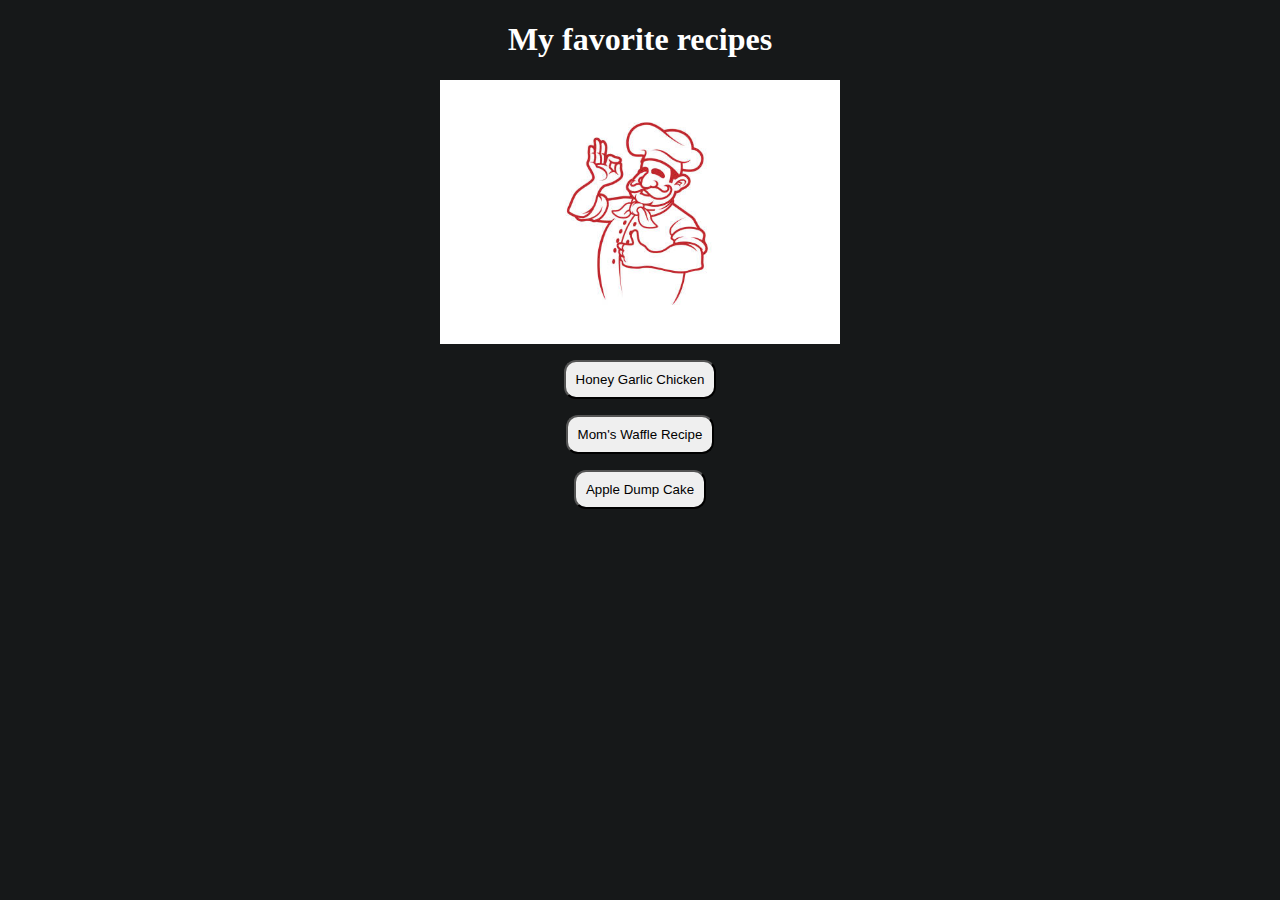
<file: index.html>
<!DOCTYPE html>
<html lang="en">
    <head>
        <meta charset="UTF-8">
        <title>Odin Recipes</title>
        <link rel="stylesheet" href="style.css">
        <h1>My favorite recipes</h1>
    </head>
    <body id="background">
        <div>
        <img class="chef" src="./odin-links-and-images/images/chef.png" alt="chef">
        </div>
        <div class="recipe-links hover">
        <p>
            <a href="./recipes/honey-garlic-chicken.html"><button type="button" class="button">Honey Garlic Chicken</button></a>
        </p>
        <p>
            <a href="./recipes/moms-waffle-recipe.html"><button type="button" class="button">Mom's Waffle Recipe</button></a>
        </p>
        <p>
            <a href="./recipes/apple-dump-cake.html"><button type="button" class="button">Apple Dump Cake</button></a>
        </p>
        </div>

    </body>
</html>
</file>
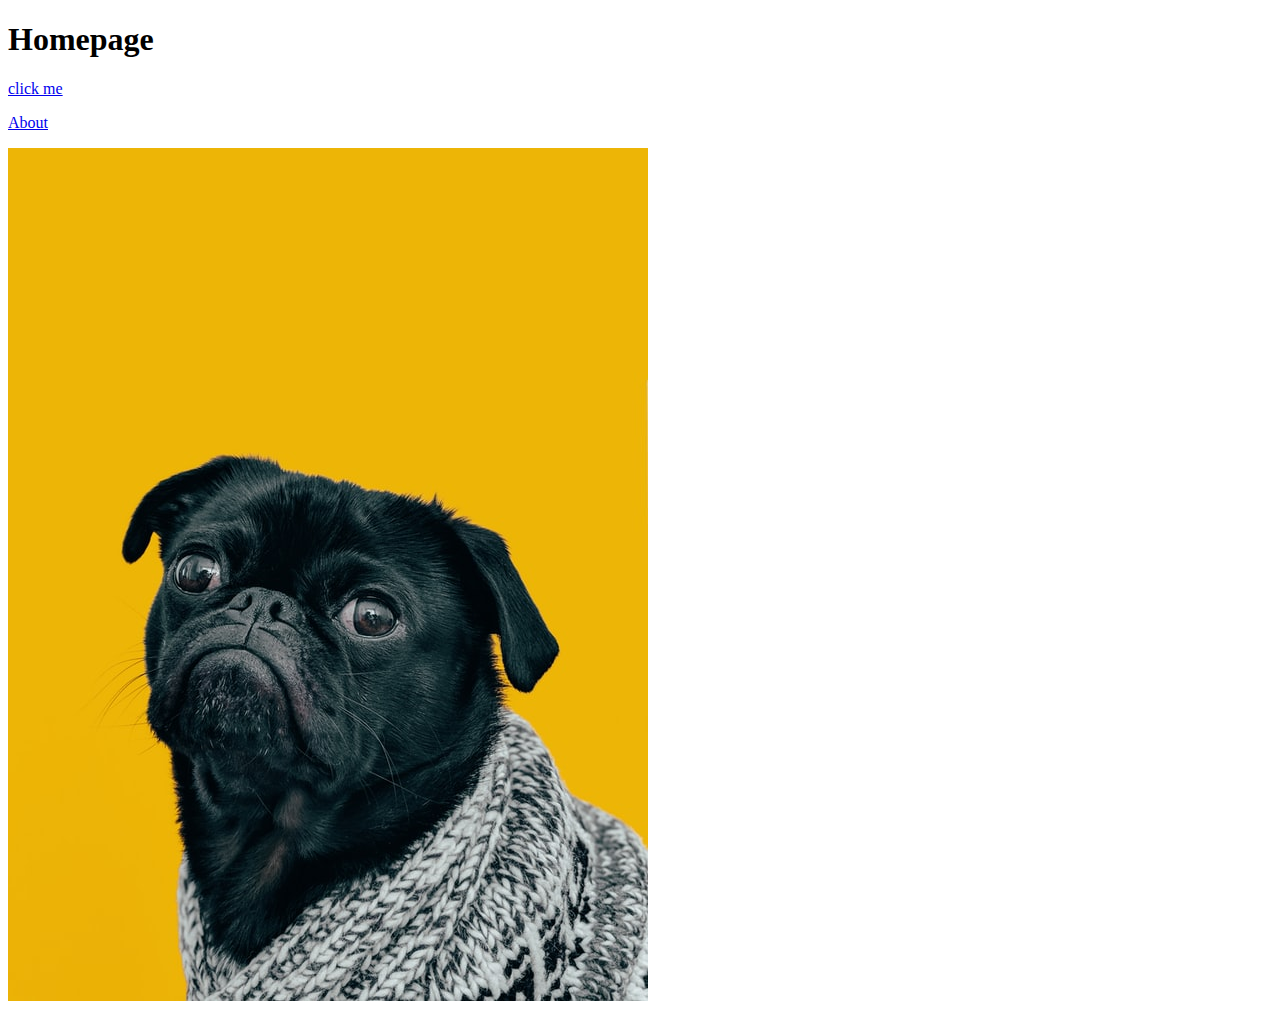
<file: odin-links-and-images/index.html>
<!DOCTYPE html>
<html lang="en">
    <head>
        <meta charset="UTF-8">
        <title>Links and Images</title>
    </head>
    <body>
        <h1>Homepage</h1>
        <a href="https://www.theodinproject.com/about">click me</a>

        <P><a href="./pages/about.html">About</a></P>
        <img src="images/dog.jpg" alt="This is a gloriou picture of charles">
    </body>
</html>
</file>
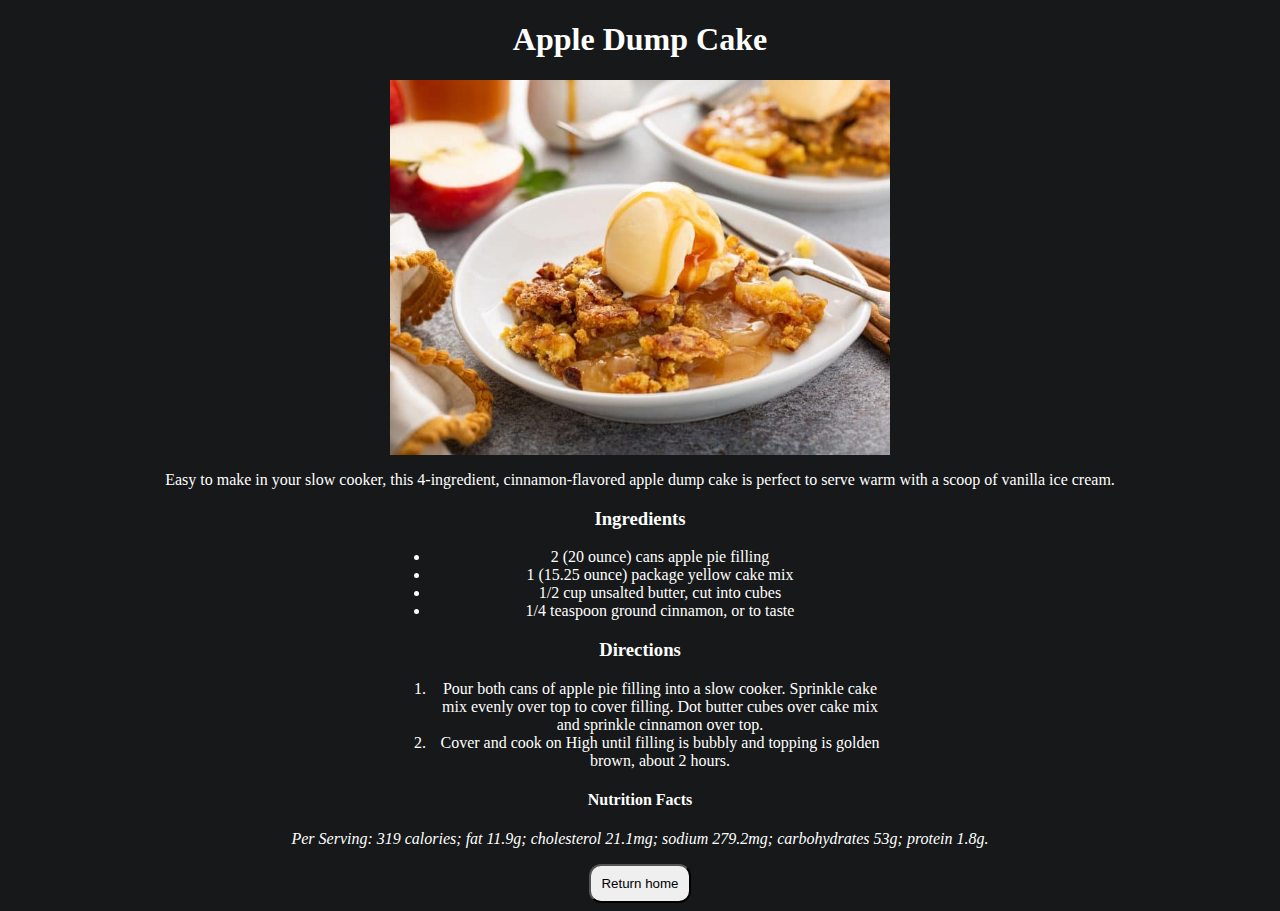
<file: recipes/apple-dump-cake.html>
<!DOCTYPE html>
<html lang="en">
<head>
    <meta charset="UTF-8">
    <title>Apple Dump Cake</title>
    <link rel="stylesheet" href="./../style.css">
    <h1>Apple Dump Cake</h1>
</head>
<body>
    <div>
    <img class="apple" src="./../odin-links-and-images/images/apple-dump-cake.png" alt="Apple Dump Cake">
    </div>

    <div class="apple-waffle-chicken-text">

    <p>Easy to make in your slow cooker, this 4-ingredient, cinnamon-flavored apple dump cake is perfect to serve warm with a scoop of vanilla ice cream.</p>

    <h3>Ingredients</h3>
    <ul>
 
        <li>2 (20 ounce) cans apple pie filling</li>
        <li>1 (15.25 ounce) package yellow cake mix</li>
        <li>1/2 cup unsalted butter, cut into cubes</li>
        <li>1/4 teaspoon ground cinnamon, or to taste</li>

    </ul>
    <h3>Directions</h3>
    <ol>
    <li>Pour both cans of apple pie filling into a slow cooker. Sprinkle cake mix evenly over top to cover filling. Dot butter cubes over cake mix and sprinkle cinnamon over top.</li>
    <li>Cover and cook on High until filling is bubbly and topping is golden brown, about 2 hours.</li>
    </ol>
 
    <h4>Nutrition Facts</h4>
    <p><em>Per Serving: 319 calories; fat 11.9g; cholesterol 21.1mg; sodium 279.2mg; carbohydrates 53g; protein 1.8g.</em></p>

    <a href="./../index.html"><button class="button">Return home</button></a>

    </div>
 
</body>
</html>
</file>
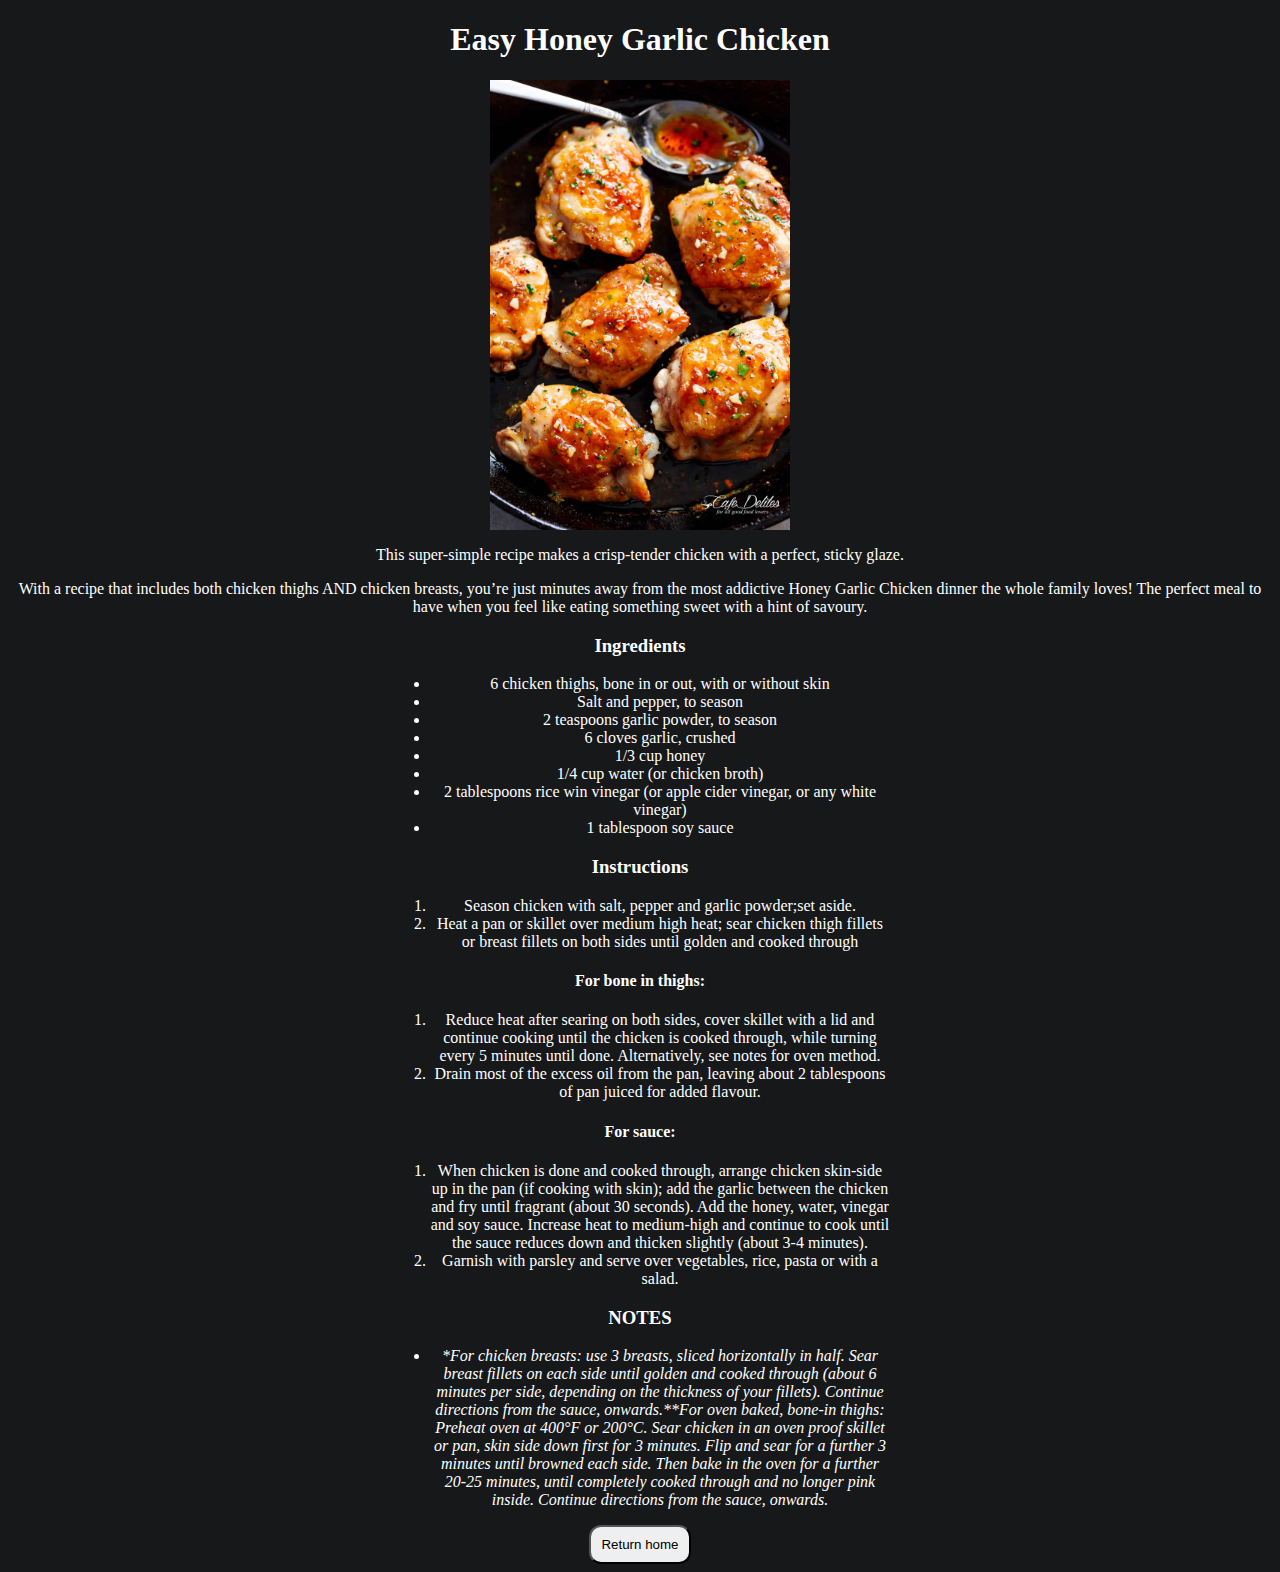
<file: recipes/honey-garlic-chicken.html>
<!DOCTYPE html>
<html lang="en">
<head>
    <meta charset="UTF-8">
    <title>Chicken</title>
    <link rel="stylesheet" href="./../style.css">
    <h1>Easy Honey Garlic Chicken</h1>
</head>
<body>
    <div>
    <img class="chicken" src="./../odin-links-and-images/images/Honey-Garlic-Chicken.jpg" alt="Easy Honey Garlic Chicken">
    </div>
    <p>This super-simple recipe makes a crisp-tender chicken with a perfect, sticky glaze.
    </p>
    <p> With a recipe that includes both chicken thighs AND chicken breasts, you’re just minutes away from the most addictive Honey Garlic Chicken dinner the whole family loves! The perfect meal to have when you feel like eating something sweet with a hint of savoury.       
    </p>

    <p><h3>Ingredients</h3>
    </p>
    <ul>
        <li>6 chicken thighs, bone in or out, with or without skin</li>
        <li>Salt and pepper, to season</li>
        <li>2 teaspoons garlic powder, to season</li>
        <li>6 cloves garlic, crushed</li>
        <li>1/3 cup honey</li>
        <li>1/4 cup water (or chicken broth)</li>
        <li>2 tablespoons rice win vinegar (or apple cider vinegar, or any white vinegar)</li>
        <li>1 tablespoon soy sauce</li>
    </ul>
    <p><h3>Instructions</h3></p>
    <ol>
        <li>Season chicken with salt, pepper and garlic powder;set aside.</li>
        <li>Heat a pan or skillet over medium high heat; sear chicken thigh fillets or breast fillets on both sides until golden and cooked through</li>
    </ol>
    <p><h4>For bone in thighs:</h4></p>
    <ol>
        <li>Reduce heat after searing on both sides, cover skillet with a lid and continue cooking until the chicken is cooked through, while turning every 5 minutes until done. Alternatively, see notes for oven method.</li>
        <li>Drain most of the excess oil from the pan, leaving about 2 tablespoons of pan juiced for added flavour.</li>
    </ol>
    <p><h4>For sauce:</h4></p>
    <ol>
        <li>When chicken is done and cooked through, arrange chicken skin-side up in the pan (if cooking with skin); add the garlic between the chicken and fry until fragrant (about 30 seconds). Add the honey, water, vinegar and soy sauce. Increase heat to medium-high and continue to cook until the sauce reduces down and thicken slightly (about 3-4 minutes).</li>
        <li>Garnish with parsley and serve over vegetables, rice, pasta or with a salad.</li>
    </ol>
    <h3>NOTES</h3>
    <ul>
        <li><em>*For chicken breasts: use 3 breasts, sliced horizontally in half. Sear breast fillets on each side until golden and cooked through (about 6 minutes per side, depending on the thickness of your fillets). Continue directions from the sauce, onwards.**For oven baked, bone-in thighs: Preheat oven at 400°F or 200°C. Sear chicken in an oven proof skillet or pan, skin side down first for 3 minutes. Flip and sear for a further 3 minutes until browned each side. Then bake in the oven for a further 20-25 minutes, until completely cooked through and no longer pink inside. Continue directions from the sauce, onwards.</em></li>
    </ul>
    <a href="./../index.html"><button class="button">Return home</button></a>
</body>
</html>
</file>
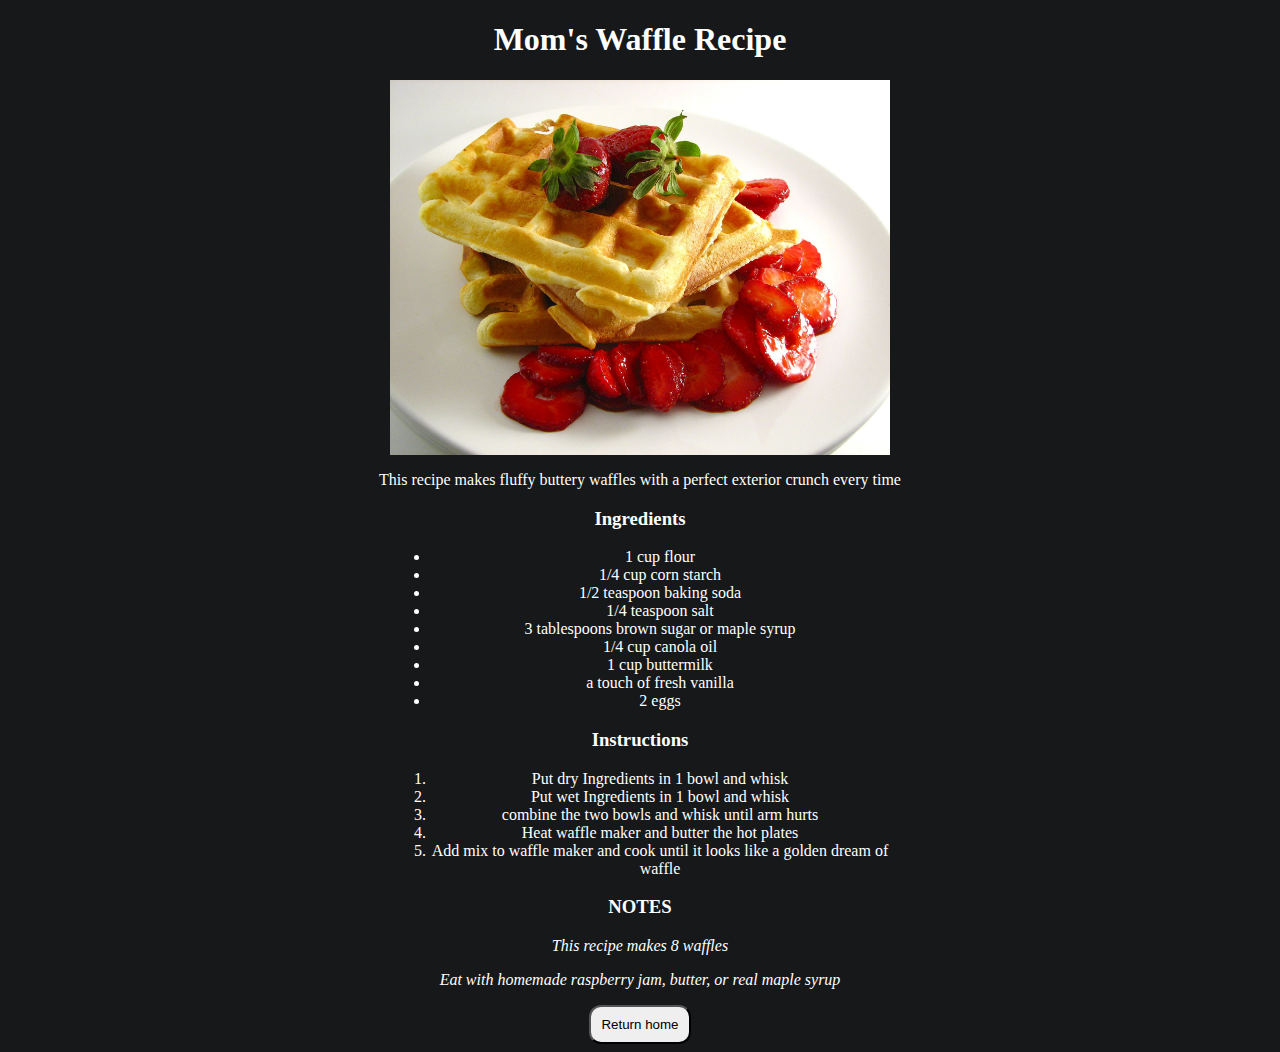
<file: recipes/moms-waffle-recipe.html>
<!DOCTYPE html>
<html lang="en">
<head>
    <meta charset="UTF-8">

    <title>Mom's Waffles</title>
    <link rel="stylesheet" href="./../style.css">
    <h1>Mom's Waffle Recipe</h1>
</head>
<body>
    <div>
    <img class="waffle" src="./../odin-links-and-images/images/waffle.jpg" alt="waffle">
    </div>
    <p>This recipe makes fluffy buttery waffles with a perfect exterior crunch every time</p>

    <p><h3>Ingredients</h3>
    </p>
    <ul>
        <li>1 cup flour</li>
        <li>1/4 cup corn starch</li>
        <li>1/2 teaspoon baking soda</li>
        <li>1/4 teaspoon salt</li>
        <li>3 tablespoons brown sugar or maple syrup</li>
        <li>1/4 cup canola oil</li>
        <li>1 cup buttermilk</li>
        <li>a touch of fresh vanilla</li>
        <li>2 eggs</li>
    </ul>
    <h3>Instructions</h3>
    <ol>
        <li>Put dry Ingredients in 1 bowl and whisk</li>
        <li>Put wet Ingredients in 1 bowl and whisk</li>
        <li>combine the two bowls and whisk until arm hurts</li>
        <li>Heat waffle maker and butter the hot plates</li>
        <li>Add mix to waffle maker and cook until it looks like a golden dream of waffle</li>
    </ol>
    <h3>NOTES</h3>
    <p><em>This recipe makes 8 waffles</em></p>
    <p><em>Eat with homemade raspberry jam, butter, or real maple syrup</em>
    </p>
    <a href="./../index.html"><button>Return home</button></a>
</body>
</html>
</file>
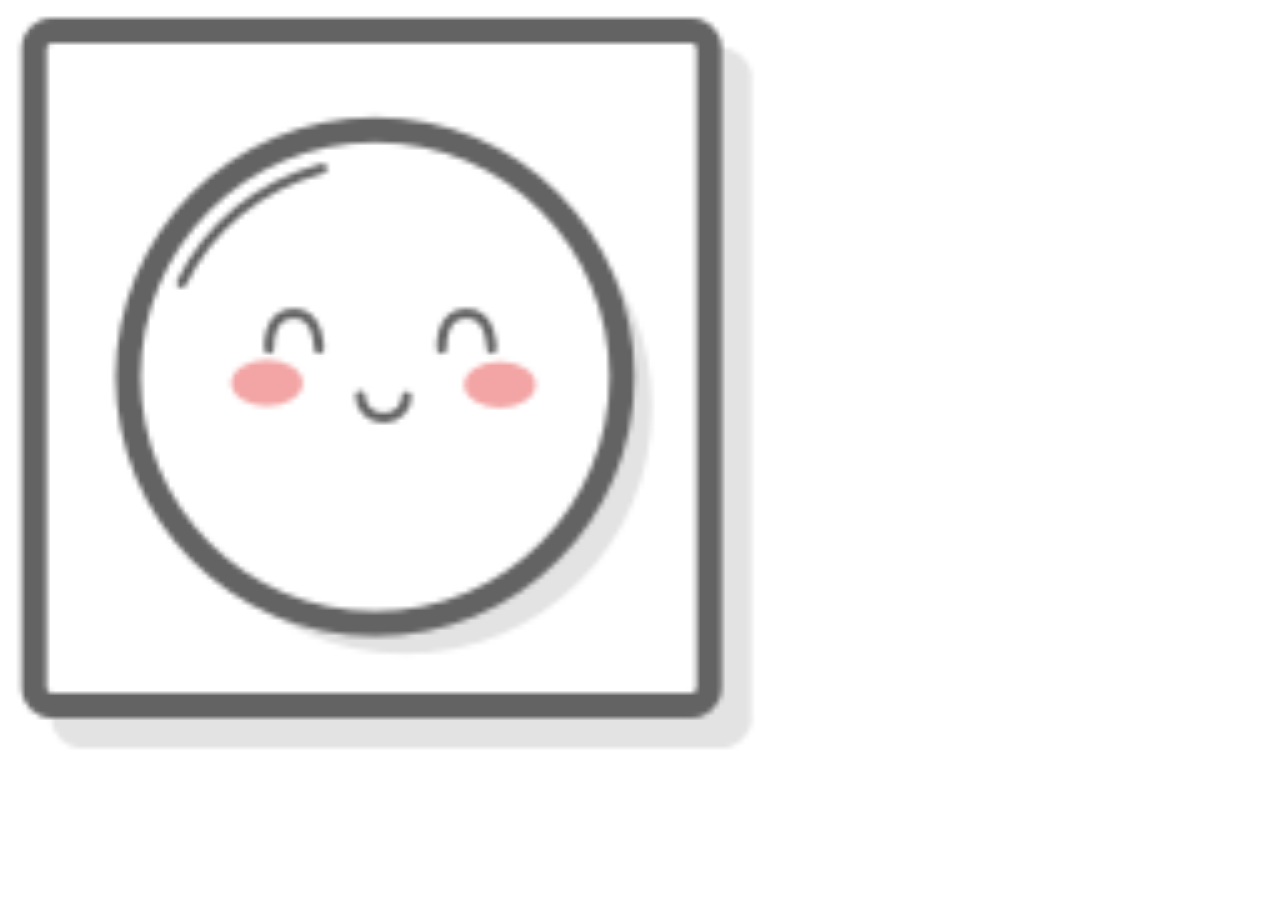
<file: odin-links-and-images/pages/about.html>
<!DOCTYPE html>
<html lang="en">
<head>
    <meta charset="UTF-8">
    <meta http-equiv="X-UA-Compatible" content="IE=edge">
    <meta name="viewport" content="width=device-width, initial-scale=1.0">
    <title>Document</title>
</head>
<body>
    <img src="../images/mochi.png" width="750" alt="Mochi!">
</body>
</html>
</file>
<file: style.css>
/* styles.css */

html {
    color: white;
    text-align: center;
}
*, *::before, *::after {
    box-sizing: inherit;
}
* {
    box-sizing: border-box;
}
body {
    background-color: #161819;
}

h1 {
    text-align: center;
    color: white;
}

.chef, .chicken, .waffle, .apple {
    height: auto;
    width: 400px;
    display: block;
    margin-left: auto;
    margin-right: auto;
}

.chicken{
    width: 300px;
}

.waffle{
    width: 500px;
}

.apple{
    width: 500px;
}

ul, ol {
    max-width: 500px;
    margin-right: auto;
    margin-left: auto;
}

button {
    margin-left: auto;
    margin-right: auto;
    padding: 10px;
    border-radius: 12px;
    transition-duration: 0.4s;
}
.button:hover {
    background: rgb(150, 148, 148);
    color: rgb(0, 0, 0);
}
a {
    text-decoration: none;
}
</file>
